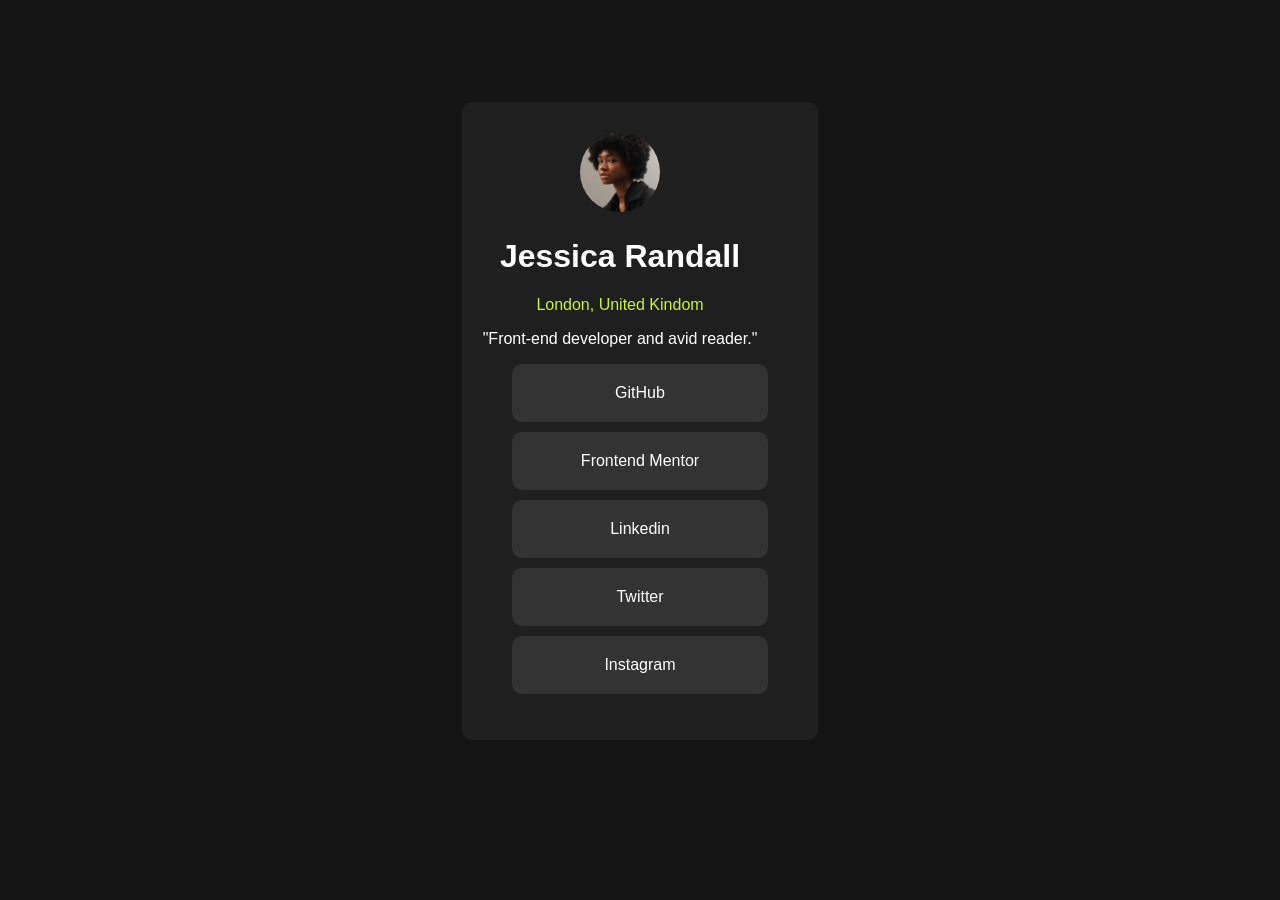
<file: SLP/index.html>
<!doctype html>
<html lang="en">
  <head>
    <meta charset="UTF-8" />
    <meta name="viewport" content="width=device-width, initial-scale=1.0" />
    <title>profile</title>
    <link
      rel="shortcut icon"
      href="/SLP/images/favicon-32x32.png"
      type="image/x-icon"
    />
    <link rel="stylesheet" href="style.css" />
  </head>
  <body>
    <div>
      <img src="./images/avatar-jessica.jpeg" alt="" />
      <h1>Jessica Randall</h1>
      <p class="p2">London, United Kindom</p>
      <p>"Front-end developer and avid reader."</p>

      <ol>
        <li>GitHub</li>
        <li>Frontend Mentor</li>
        <li>Linkedin</li>
        <li>Twitter</li>
        <li>Instagram</li>
      </ol>
    </div>
  </body>
</html>
</file>
<file: SLP/style.css>
body {
  background-color: hsl(0, 0%, 8%);
  color: white;
  padding-top: 2.5cm;
}
div {
  background-color: hsl(0, 0%, 12%);
  font-family: "Franklin Gothic Medium", "Arial Narrow", Arial, sans-serif;
  text-align: center;
  width: 25%;
  height: 80%;
  margin: auto;
  padding: 30px 40px 30px 0px;
  border-radius: 10px;
}
img {
  border-radius: 50%;
  width: 80px;
}
.p2 {
  color: hsl(75, 94%, 57%);
}

ol {
  list-style-type: none;
}
li {
  background-color: hsl(0, 0%, 20%);
  margin: 10px;
  padding: 20px;
  border-radius: 10px;
}
@media screen and (max-width: 500px) {
  body {
    padding-top: 0.5cm;
  }
  div {
    width: 80%;
  }
}
</file>
